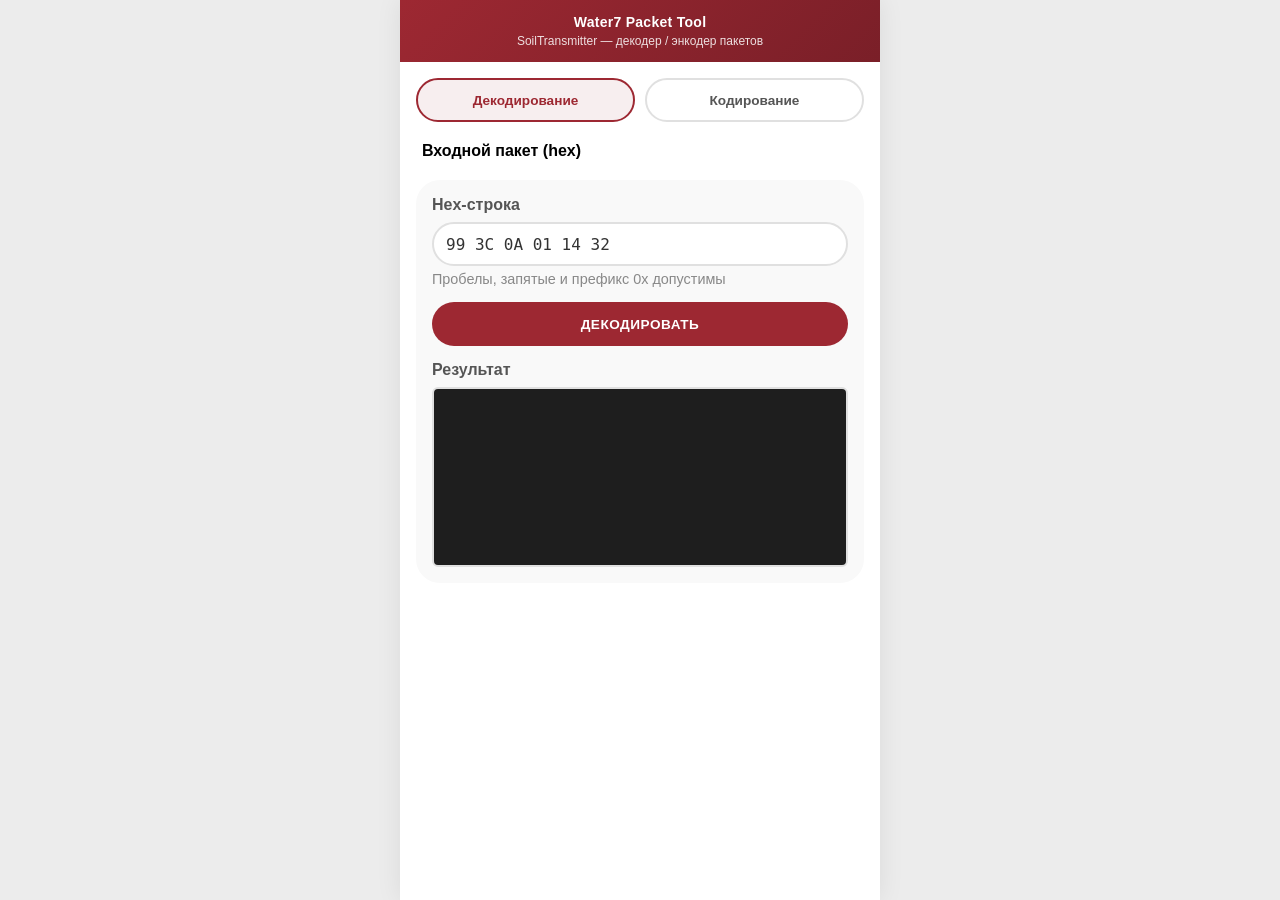
<file: index.html>
<!DOCTYPE html>
<html lang="ru">
<head>
    <meta charset="UTF-8">
    <meta name="viewport" content="width=device-width, initial-scale=1.0, viewport-fit=cover">
    <title>Water7 Packet Tool — SoilTransmitter</title>
    <style>
:root {
    --accent: #9D2832;
    --accent-dark: #7A1F28;
    --accent-hover: #B8323E;
    --accent-soft: rgba(157, 40, 50, 0.08);
    --accent-ring: rgba(157, 40, 50, 0.25);
    --radius-card: 40px;
    --radius-info: 8px;
    --radius-modal: 30px;
    --radius-control: 30px;
}

* {
    margin: 0;
    padding: 0;
    box-sizing: border-box;
}

body {
    font-family: -apple-system, BlinkMacSystemFont, 'Segoe UI', Roboto, Oxygen, Ubuntu, Cantarell, sans-serif;
    background: #ececec;
    min-height: 100vh;
    min-height: 100dvh;
    color: #333;
    -webkit-text-size-adjust: 100%;
}

.container {
    width: 100%;
    max-width: 480px;
    margin: 0 auto;
    background: white;
    min-height: 100vh;
    min-height: 100dvh;
    display: flex;
    flex-direction: column;
    box-shadow: 0 0 24px rgba(0, 0, 0, 0.08);
}

header {
    background: linear-gradient(135deg, var(--accent) 0%, var(--accent-dark) 100%);
    color: white;
    padding: 14px 16px;
    padding-top: max(14px, env(safe-area-inset-top));
    text-align: center;
    flex-shrink: 0;
}

header h1 {
    font-size: 14px;
    font-weight: 600;
    letter-spacing: 0.02em;
}

header p {
    margin-top: 4px;
    font-size: 0.75em;
    opacity: 0.85;
}

.scaled-content {
    flex: 1;
    display: flex;
    flex-direction: column;
}

main {
    flex: 1;
    padding: 16px;
    padding-bottom: max(16px, env(safe-area-inset-bottom));
}

section {
    margin-bottom: 25px;
}

section:last-child {
    margin-bottom: 0;
}

h2 {
    color: #000000;
    margin-bottom: 20px;
    font-size: 1em;
    margin-left: 6px;
    font-weight: 700;
}

.subsection-label {
    color: #000000;
    margin: 0 0 15px 6px;
    font-size: 1em;
    font-weight: inherit;
}

.section-divider {
    height: 1px;
    background: #e8e8e8;
    border: none;
    margin: 18px 6px 16px;
}

.preset-group {
    background: #f9f9f9;
    padding: 16px;
    border-radius: 24px;
}

.preset-inputs {
    display: grid;
    grid-template-columns: 1fr;
    gap: 12px;
}

.preset-input {
    display: flex;
    flex-direction: column;
    flex: 1;
    min-width: 0;
}

.preset-input.full-width {
    grid-column: 1 / -1;
}

.preset-input label {
    margin-bottom: 8px;
    font-weight: 600;
    color: #555;
}

.input {
    width: 100%;
    padding: 10px 12px;
    border: 2px solid #e0e0e0;
    border-radius: var(--radius-control);
    font-size: 16px;
    line-height: 1.25;
    transition: border-color 0.3s;
    background: #fff;
    color: #333;
    min-height: 44px;
    touch-action: manipulation;
}

select.input,
select.select {
    appearance: none;
    -webkit-appearance: none;
    padding-right: 32px;
    background-image: url("data:image/svg+xml,%3Csvg xmlns='http://www.w3.org/2000/svg' width='12' height='12' viewBox='0 0 12 12'%3E%3Cpath fill='%23555' d='M2 4l4 4 4-4'/%3E%3C/svg%3E");
    background-repeat: no-repeat;
    background-position: right 12px center;
    background-color: #fff;
    cursor: pointer;
}

.input:focus {
    outline: none;
    border-color: var(--accent);
}

.hex-input {
    text-transform: uppercase;
    font-family: Menlo, "DejaVu Sans Mono", Consolas, "Lucida Console", monospace;
}

.hex-line-input {
    resize: none;
    overflow: hidden;
    white-space: nowrap;
    height: 44px;
    min-height: 44px;
    max-height: 44px;
}

.hint {
    display: block;
    margin-top: 5px;
    color: #888;
    font-size: 0.9em;
}

.btn {
    padding: 12px 20px;
    border: none;
    border-radius: var(--radius-control);
    font-size: 0.95em;
    font-weight: 600;
    cursor: pointer;
    transition: all 0.3s;
    text-transform: uppercase;
    letter-spacing: 0.5px;
    min-height: 44px;
    touch-action: manipulation;
}

.btn:disabled {
    opacity: 0.5;
    cursor: not-allowed;
}

.btn-primary,
.btn-success {
    background: var(--accent);
    color: white;
}

.btn-primary:hover:not(:disabled),
.btn-success:hover:not(:disabled) {
    background: var(--accent-dark);
    transform: translateY(-2px);
    box-shadow: 0 5px 15px var(--accent-ring);
}

.btn-outline {
    background: #fff;
    color: var(--accent);
    border: 2px solid var(--accent);
}

.btn-outline:hover:not(:disabled) {
    background: var(--accent-soft);
    transform: translateY(-2px);
}

.flash-buttons {
    display: grid;
    gap: 10px;
    margin-bottom: 15px;
}

.flash-buttons.two-cols {
    grid-template-columns: repeat(2, 1fr);
}

.flash-buttons.single-col {
    grid-template-columns: 1fr;
}

.flash-buttons .btn {
    width: 100%;
    font-size: 0.85em;
    padding: 10px 12px;
}

.output-container {
    margin-top: 15px;
    display: flex;
    flex-direction: column;
}

.output-container label {
    display: block;
    margin-bottom: 8px;
    font-weight: 600;
    color: #555;
}

.output-textarea {
    width: 100%;
    min-height: 180px;
    max-height: 45vh;
    max-height: 45dvh;
    padding: 12px;
    border: 2px solid #e0e0e0;
    border-radius: 6px;
    font-family: Menlo, "DejaVu Sans Mono", Consolas, "Lucida Console", monospace;
    font-size: 0.8em;
    background: #1e1e1e;
    color: #d4d4d4;
    line-height: 1.5;
    white-space: pre-wrap;
    word-wrap: break-word;
    overflow-y: auto;
    -webkit-overflow-scrolling: touch;
    margin: 0;
    box-sizing: border-box;
}

.output-textarea:focus {
    outline: none;
    border-color: var(--accent);
}

.hex-textarea {
    min-height: 72px;
    resize: vertical;
    font-family: Menlo, "DejaVu Sans Mono", Consolas, "Lucida Console", monospace;
    font-size: 0.9em;
}

.file-info {
    background: #f5f5f5;
    padding: 10px 12px;
    border-radius: var(--radius-info);
    border-left: 4px solid var(--accent);
    margin-top: 12px;
}

.file-info p {
    margin: 4px 0;
    font-size: 0.9em;
}

.file-info .key {
    font-weight: 600;
    color: #555;
}

.result {
    position: fixed;
    top: 20px;
    left: 50%;
    transform: translateX(-50%) translateY(-100px);
    z-index: 2000;
    padding: 15px 20px;
    border-radius: var(--radius-control);
    font-weight: 500;
    min-width: 300px;
    max-width: 90%;
    box-shadow: 0 4px 20px rgba(0, 0, 0, 0.15);
    opacity: 0;
    pointer-events: none;
    transition: transform 0.4s ease-out, opacity 0.4s ease-out;
}

.result.show {
    transform: translateX(-50%) translateY(0);
    opacity: 1;
    pointer-events: auto;
}

.result.success {
    background: #d4edda;
    color: #155724;
    border: 1px solid #c3e6cb;
}

.result.error {
    background: #f8d7da;
    color: #721c24;
    border: 1px solid #f5c6cb;
}

.hidden {
    display: none !important;
}

.mode-tabs {
    display: grid;
    grid-template-columns: 1fr 1fr;
    gap: 10px;
    margin-bottom: 20px;
}

.mode-tab {
    padding: 10px 12px;
    border: 2px solid #e0e0e0;
    border-radius: var(--radius-control);
    background: #fff;
    font-weight: 600;
    font-size: 0.85em;
    cursor: pointer;
    transition: all 0.2s;
    color: #555;
    min-height: 44px;
    touch-action: manipulation;
}

.mode-tab.active {
    border-color: var(--accent);
    background: var(--accent-soft);
    color: var(--accent);
}

.encode-fields.hidden {
    display: none;
}

.schedule-grid {
    display: grid;
    grid-template-columns: repeat(3, 1fr);
    gap: 10px;
    align-items: start;
}

.schedule-grid label {
    font-size: 0.85em;
}

.schedule-grid .input {
    font-size: 0.9em;
    min-height: 40px;
    padding: 6px 8px;
}

.schedule-time {
    font-variant-numeric: tabular-nums;
}

.schedule-period-custom {
    margin-top: 6px;
}

.schedule-period-custom.hidden {
    display: none;
}

.schedule-preview {
    display: block;
    grid-column: 1 / -1;
    margin-top: 2px;
    color: #888;
    font-size: 0.85em;
    line-height: 1.35;
}

.schedule-preview.warn {
    color: #9a6b00;
}

.copy-row {
    display: flex;
    flex-direction: column;
    gap: 10px;
    margin-top: 10px;
}

.copy-row .output-textarea {
    min-height: 48px;
    max-height: 72px;
}

.copy-row .btn {
    width: 100%;
    padding: 10px 16px;
    font-size: 0.8em;
}

@media (max-width: 480px) {
    .container {
        box-shadow: none;
    }

    body {
        background: #fff;
    }
}
</style>
</head>
<body>
    <div class="container">
        <header>
            <h1>Water7 Packet Tool</h1>
            <p>SoilTransmitter — декодер / энкодер пакетов</p>
        </header>

        <div class="scaled-content">
            <main>
                <div id="toast" class="result hidden"></div>

                <div class="mode-tabs">
                    <button type="button" class="mode-tab active" data-mode="decode">Декодирование</button>
                    <button type="button" class="mode-tab" data-mode="encode">Кодирование</button>
                </div>

                <!-- DECODE -->
                <section id="decodeSection">
                    <h2>Входной пакет (hex)</h2>
                    <div class="preset-group">
                        <div class="preset-input full-width">
                            <label for="decodeInput">Hex-строка</label>
                            <input type="text" id="decodeInput" class="input hex-input hex-line-input"
                                placeholder="99 3C 0A 01 14 32" spellcheck="false" autocomplete="off"
                                autocapitalize="off" inputmode="text">
                            <span class="hint">Пробелы, запятые и префикс 0x допустимы</span>
                        </div>
                        <div class="flash-buttons single-col" style="margin-top: 15px;">
                            <button type="button" id="decodeBtn" class="btn btn-success">Декодировать</button>
                        </div>
                        <div class="output-container">
                            <label for="decodeOutput">Результат</label>
                            <pre id="decodeOutput" class="output-textarea"></pre>
                        </div>
                    </div>
                </section>

                <!-- ENCODE -->
                <section id="encodeSection" class="hidden">
                    <h2>Собрать пакет</h2>
                    <div class="preset-group">
                        <div class="preset-inputs">
                            <div class="preset-input full-width">
                                <label for="encodeType">Тип пакета</label>
                                <select id="encodeType" class="input select">
                                    <option value="schedule">Задать параметры расписания</option>
                                    <option value="27">0x27 — Control (команда)</option>
                                    <option value="07">0x07 — Read single</option>
                                    <option value="03">0x03 — Read multiple</option>
                                    <option value="06">0x06 — Write single</option>
                                    <option value="10">0x10 — Write multiple</option>
                                </select>
                            </div>

                            <!-- Schedule (Write multiple 11–13) -->
                            <div id="encodeSchedule" class="encode-fields preset-input full-width">
                                <p class="subsection-label">Расписание опросов (UTC)</p>
                                <div class="schedule-grid">
                                    <div class="preset-input">
                                        <label for="scheduleFirstTime">Первый опрос</label>
                                        <input type="time" id="scheduleFirstTime" class="input schedule-time" value="03:00">
                                    </div>
                                    <div class="preset-input">
                                        <label for="schedulePeriodPreset">Интервал</label>
                                        <select id="schedulePeriodPreset" class="input select">
                                            <option value="30">30 мин</option>
                                            <option value="60" selected>1 ч</option>
                                            <option value="120">2 ч</option>
                                            <option value="180">3 ч</option>
                                            <option value="360">6 ч</option>
                                            <option value="720">12 ч</option>
                                            <option value="1440">24 ч</option>
                                            <option value="custom">Свой…</option>
                                        </select>
                                        <input type="number" id="schedulePeriodMin" class="input schedule-period-custom hidden"
                                            value="60" min="1" max="1440" placeholder="мин">
                                    </div>
                                    <div class="preset-input">
                                        <label for="scheduleCount">Опросов</label>
                                        <input type="number" id="scheduleCount" class="input" value="1" min="0" max="255">
                                    </div>
                                    <span id="schedulePreview" class="schedule-preview">последний опрос в 03:00 UTC</span>
                                </div>
                            </div>

                            <!-- Control -->
                            <div id="encodeControl" class="encode-fields preset-input full-width">
                                <label for="encodeCmd">Команда</label>
                                <select id="encodeCmd" class="input select">
                                    <option value="1">1 — FORCE_WAKEUP</option>
                                    <option value="2">2 — RESET_DEVICE</option>
                                    <option value="3">3 — FACTORY_RESET</option>
                                    <option value="4">4 — SEND_STATUS_NOW</option>
                                </select>
                                <span class="hint">Запрос: [27] [cmd] [payload 4 B BE], 6 байт</span>
                            </div>

                            <!-- Read/Write address -->
                            <div id="encodeAddr" class="encode-fields hidden preset-input">
                                <label for="encodeAddress">Адрес param</label>
                                <select id="encodeAddress" class="input select">
                                    <option value="0">0 — Humidity (%)</option>
                                    <option value="1">1 — Conductivity (µS/cm)</option>
                                    <option value="2">2 — Temperature (0.01 °C)</option>
                                    <option value="3">3 — Battery (mV, RO)</option>
                                    <option value="11">11 — WakeFirstMin (UTC)</option>
                                    <option value="12">12 — WakePeriodMin (мин)</option>
                                    <option value="13">13 — WakeCount</option>
                                    <option value="100">100 — ProtocolVersion</option>
                                    <option value="101">101 — SensorType</option>
                                    <option value="102">102 — BoardRevision</option>
                                    <option value="103">103 — FirmwareVersion</option>
                                    <option value="104">104 — ManufactureDate</option>
                                </select>
                            </div>

                            <!-- Read/Write count -->
                            <div id="encodeCount" class="encode-fields hidden preset-input">
                                <label for="encodeParamCount">Кол-во params</label>
                                <input type="number" id="encodeParamCount" class="input" value="1" min="1" max="14">
                            </div>

                            <!-- Write value -->
                            <div id="encodeValue" class="encode-fields hidden preset-input full-width">
                                <label for="encodeParamValue">Значение (int32)</label>
                                <input type="text" id="encodeParamValue" class="input" placeholder="3600" value="0">
                                <span class="hint" id="encodeValueHint"></span>
                            </div>

                            <!-- Write multiple values -->
                            <div id="encodeMultiValues" class="encode-fields hidden preset-input full-width">
                                <label for="encodeMultiValueList">Значения (по одному на строку, int32 BE)</label>
                                <textarea id="encodeMultiValueList" class="input hex-textarea" rows="4"
                                    placeholder="25&#10;1200&#10;2350"></textarea>
                            </div>

                            <div id="encodePayload" class="encode-fields preset-input full-width">
                                <label for="encodeControlPayload">Payload (int32 BE)</label>
                                <input type="text" id="encodeControlPayload" class="input" value="0">
                                <span class="hint">Для команд 1–4 обычно 0</span>
                            </div>
                        </div>

                        <div class="flash-buttons single-col" style="margin-top: 15px;">
                            <button type="button" id="encodeBtn" class="btn btn-success">Собрать пакет</button>
                        </div>

                        <div class="copy-row">
                            <pre id="encodeOutput" class="output-textarea"></pre>
                            <button type="button" id="copyBtn" class="btn btn-outline">Копировать</button>
                        </div>
                    </div>
                </section>
            </main>
        </div>
    </div>
    <script>
'use strict';

const BOARD_REVISIONS = {
    0: 'Rev 1 Green',
    1: 'Rev 2 White',
};

const PARAMS = {
    0: {
        name: 'Humidity',
        rw: 'RW',
        source: 'первый online датчик RS-485',
        writeRange: '0…100',
        decode: v => `${v} %`,
    },
    1: {
        name: 'Conductivity',
        rw: 'RW',
        source: 'первый online датчик RS-485',
        writeRange: '0…65535',
        decode: v => `${v} µS/cm`,
    },
    2: {
        name: 'Temperature',
        rw: 'RW',
        source: 'первый online датчик RS-485',
        writeRange: '−5000…20500 (сотые °C)',
        decode: v => `${(v / 100).toFixed(2)} °C (raw ${v})`,
    },
    3: {
        name: 'Battery',
        rw: 'RO',
        source: 'vdda_mv (VREFINT)',
        decode: v => `${v} mV`,
    },
    11: {
        name: 'WakeFirstMin',
        rw: 'RW',
        source: 'settings.wake_first_min, persist flash',
        writeRange: '0…1439',
        decode: decodeWakeFirstMin,
    },
    12: {
        name: 'WakePeriodMin',
        rw: 'RW',
        source: 'settings.wake_period_min, persist flash',
        writeRange: '1…1440',
        decode: decodeWakePeriodMin,
    },
    13: {
        name: 'WakeCount',
        rw: 'RW',
        source: 'settings.wake_count, persist flash',
        writeRange: '0…255 (0 = нет автоопроса)',
        decode: decodeWakeCount,
    },
    100: {
        name: 'ProtocolVersion',
        rw: 'RO',
        source: 'константа прошивки',
        decode: v => `${v}`,
    },
    101: {
        name: 'SensorType',
        rw: 'RO',
        source: 'ConfigBlock',
        decode: decodeSensorType,
    },
    102: {
        name: 'BoardRevision',
        rw: 'RO',
        source: 'ConfigBlock',
        decode: decodeBoardRevision,
    },
    103: {
        name: 'FirmwareVersion',
        rw: 'RO',
        source: 'константа прошивки',
        decode: decodePackedDate,
    },
    104: {
        name: 'ManufactureDate',
        rw: 'RO',
        source: 'ConfigBlock',
        decode: decodePackedDate,
    },
};

const COMMANDS = {
    1: 'FORCE_WAKEUP',
    2: 'RESET_DEVICE',
    3: 'FACTORY_RESET',
    4: 'SEND_STATUS_NOW',
};

const EVENTS = {
    1: { name: 'LOW_BATTERY', decode: p => `VDD = ${p} mV` },
    2: { name: 'SENSOR_ERROR', decode: () => 'все датчики offline' },
    3: { name: 'MODBUS_TIMEOUT', decode: p => `Modbus ID = ${p}` },
    4: { name: 'FLASH_ERROR', decode: () => 'ошибка flash' },
    5: { name: 'SETTINGS_CHANGED', decode: () => 'расписание wake (11–13) записано' },
    6: { name: 'DEVICE_RESET', decode: () => 'сброс / init' },
};

const ERROR_CODES = {
    0x01: 'INVALID_TYPE',
    0x02: 'INVALID_ADDRESS',
    0x03: 'INVALID_VALUE',
    0x04: 'LL_ERROR',
    0x05: 'READ_ONLY',
    0x06: 'INVALID_LENGTH',
};

const PACKET_TYPES = {
    0x03: 'Read multiple',
    0x06: 'Write single',
    0x07: 'Read single',
    0x10: 'Write multiple',
    0x20: 'Event',
    0x27: 'Control',
    0x29: 'FW update',
    0x99: 'Regular UL (SoilTransmitter)',
};

const WRITE_HINTS = {
    0: '0…100 %',
    1: '0…65535 µS/cm',
    2: '−5000…20500 (сотые °C)',
    11: '0…1439 (мин от 00:00 UTC)',
    12: '1…1440 мин',
    13: '0…255 (0 = нет автоопроса)',
};

function decodeSensorType(v) {
    const map = { 0: 'unknown', 1: 'SOIL_RS485' };
    const id = v & 0xFF;
    return `${map[id] ?? 'неизвестно'} (${id})`;
}

function decodeBoardRevision(v) {
    const rev = v & 0xFF;
    const name = BOARD_REVISIONS[rev];
    return name ? `${name} (rev ${rev})` : `rev ${rev} (неизвестная)`;
}

function decodePackedDate(v) {
    const year = (v >> 10) & 0x3FFF;
    const month = (v >> 6) & 0x0F;
    const day = v & 0x3F;
    return `${year}.${String(month).padStart(2, '0')}.${String(day).padStart(2, '0')}`;
}

function decodeWakeFirstMin(min) {
    const h = Math.floor(min / 60);
    const m = min % 60;
    return `${min} мин (${String(h).padStart(2, '0')}:${String(m).padStart(2, '0')} UTC)`;
}

function decodeWakePeriodMin(min) {
    if (min < 60) return `${min} мин`;
    const h = Math.floor(min / 60);
    const m = min % 60;
    const parts = [`${min} мин`];
    const human = [];
    if (h > 0) human.push(`${h} ч`);
    if (m > 0) human.push(`${m} мин`);
    if (human.length) parts.push(`(${human.join(' ')})`);
    return parts.join(' ');
}

function decodeWakeCount(n) {
    if (n === 0) return '0 (нет автоопроса)';
    return `${n}`;
}

function parseHex(str) {
    const cleaned = str.replace(/0x/gi, '').replace(/[^0-9a-fA-F]/g, '');
    if (!cleaned.length) return [];
    if (cleaned.length % 2 !== 0) throw new Error('Нечётное число hex-символов');
    const bytes = [];
    for (let i = 0; i < cleaned.length; i += 2) {
        bytes.push(parseInt(cleaned.slice(i, i + 2), 16));
    }
    return bytes;
}

function toHex(bytes, sep = ' ') {
    return bytes.map(b => b.toString(16).toUpperCase().padStart(2, '0')).join(sep);
}

function readBE16(bytes, off) {
    return (bytes[off] << 8) | bytes[off + 1];
}

function readBE32(bytes, off) {
    return ((bytes[off] << 24) | (bytes[off + 1] << 16) | (bytes[off + 2] << 8) | bytes[off + 3]) >> 0;
}

function readLE16(bytes, off) {
    return (bytes[off + 1] << 8) | bytes[off];
}

function writeBE16(val) {
    return [(val >> 8) & 0xFF, val & 0xFF];
}

function writeBE32(val) {
    val = val >> 0;
    return [(val >> 24) & 0xFF, (val >> 16) & 0xFF, (val >> 8) & 0xFF, val & 0xFF];
}

function formatParamMeta(addr) {
    const p = PARAMS[addr];
    if (!p) {
        return `Param [${addr}] — неизвестный адрес`;
    }
    const lines = [`${p.name} [${addr}] (${p.rw})`];
    if (p.source) {
        lines.push(`  источник: ${p.source}`);
    }
    return lines.join('\n');
}

function formatParam(addr, raw) {
    const p = PARAMS[addr];
    if (!p) {
        return [
            `Param [${addr}] — неизвестный адрес`,
            `  значение: ${raw}`,
            `  raw int32 BE: ${raw} (0x${(raw >>> 0).toString(16).toUpperCase().padStart(8, '0')})`,
        ].join('\n');
    }

    const lines = [
        `${p.name} [${addr}] (${p.rw})`,
        `  значение: ${p.decode(raw)}`,
        `  raw int32 BE: ${raw}`,
    ];
    if (p.source) {
        lines.push(`  источник: ${p.source}`);
    }
    if (p.writeRange) {
        lines.push(`  диапазон записи: ${p.writeRange}`);
    }
    return lines.join('\n');
}

function decodeVddWire(wire) {
    const mv = 2500 + wire * 5;
    return `${mv} mV (wire=${wire})`;
}

function decodeSensorBlock(bytes, idx) {
    const off = idx * 4;
    const tRaw = readLE16(bytes, off);
    const vwc = bytes[off + 2];
    const ec = bytes[off + 3];
    const allZero = tRaw === 0 && vwc === 0 && ec === 0;

    if (allZero) {
        return `  #${idx}: offline (нули)`;
    }
    const temp = (tRaw * 0.1).toFixed(1);
    const moisture = (vwc * 0.5).toFixed(1);
    const cond = ec * 40;
    return `  #${idx}: T=${temp} °C, VWC=${moisture} %, EC=${cond} µS/cm  [${toHex(bytes.slice(off, off + 4), '')}]`;
}

function decodeRegular99(bytes) {
    const lines = [];
    lines.push('Тип: Regular UL 0x99 (SoilTransmitter)');
    lines.push(`Длина: ${bytes.length} байт`);

    if (bytes.length < 2) {
        lines.push('Ошибка: слишком короткий пакет (мин. 2 байта)');
        return lines.join('\n');
    }

    const wire = bytes[1];
    lines.push(`VDD: ${decodeVddWire(wire)}`);

    const dataLen = bytes.length - 2;
    if (dataLen % 4 !== 0) {
        lines.push(`Предупреждение: хвост ${dataLen} байт — не кратен 4`);
    }

    const count = Math.floor(dataLen / 4);
    lines.push(`Датчиков: ${count}`);
    for (let i = 0; i < count; i++) {
        lines.push(decodeSensorBlock(bytes.slice(2), i));
    }
    return lines.join('\n');
}

function decodeError(bytes) {
    const baseType = bytes[0] & 0xBF;
    const typeName = PACKET_TYPES[baseType] ?? `0x${baseType.toString(16).toUpperCase()}`;
    const code = bytes[1];
    const codeName = ERROR_CODES[code] ?? `0x${code.toString(16).toUpperCase()}`;
    return [
        `Тип: Ошибка Water7`,
        `Исходный тип: 0x${baseType.toString(16).toUpperCase().padStart(2, '0')} (${typeName})`,
        `Код: 0x${code.toString(16).toUpperCase().padStart(2, '0')} — ${codeName}`,
        `Hex: ${toHex(bytes)}`,
    ].join('\n');
}

function decodeReadMultiple(bytes) {
    const lines = [];
    const addr = readBE16(bytes, 1);
    const count = readBE16(bytes, 3);
    lines.push('Тип: Read multiple 0x03');
    lines.push(`Адрес: ${addr}, кол-во: ${count}`);
    lines.push(`Длина: ${bytes.length} байт (ожид. ${5 + count * 4})`);

    if (bytes.length >= 5 + count * 4) {
        lines.push('Значения:');
        for (let i = 0; i < count; i++) {
            const off = 5 + i * 4;
            const val = readBE32(bytes, off);
            lines.push(formatParam(addr + i, val));
            if (i < count - 1) lines.push('');
        }
    } else if (bytes.length === 5) {
        lines.push('Параметры:');
        for (let i = 0; i < count; i++) {
            lines.push(formatParamMeta(addr + i));
            if (i < count - 1) lines.push('');
        }
    }
    lines.push(`Hex: ${toHex(bytes)}`);
    return lines.join('\n');
}

function decodeReadSingle(bytes) {
    const isRequest = bytes.length === 3;
    const addr = readBE16(bytes, 1);
    const lines = [];
    lines.push(`Тип: Read single 0x07 (${isRequest ? 'запрос DL' : 'ответ UL'})`);
    lines.push(`Адрес: ${addr}`);

    if (!isRequest && bytes.length >= 7) {
        const val = readBE32(bytes, 3);
        lines.push(formatParam(addr, val));
    } else if (isRequest) {
        lines.push(formatParamMeta(addr));
    }
    lines.push(`Hex: ${toHex(bytes)}`);
    return lines.join('\n');
}

function decodeWriteSingle(bytes) {
    const addr = readBE16(bytes, 1);
    const val = readBE32(bytes, 3);
    const lines = [];
    lines.push('Тип: Write single 0x06');
    lines.push(`Адрес: ${addr}`);
    lines.push(formatParam(addr, val));
    lines.push(`Hex: ${toHex(bytes)}`);
    return lines.join('\n');
}

function decodeWriteMultiple(bytes) {
    const addr = readBE16(bytes, 1);
    const count = readBE16(bytes, 3);
    const isRequest = bytes.length === 5 + count * 4;
    const lines = [];
    lines.push(`Тип: Write multiple 0x10 (${isRequest ? 'запрос DL' : 'ответ UL (header)'})`);
    lines.push(`Адрес: ${addr}, кол-во: ${count}`);

    if (isRequest) {
        lines.push('Значения:');
        for (let i = 0; i < count; i++) {
            const off = 5 + i * 4;
            const val = readBE32(bytes, off);
            lines.push(formatParam(addr + i, val));
            if (i < count - 1) lines.push('');
        }
    }
    lines.push(`Hex: ${toHex(bytes)}`);
    return lines.join('\n');
}

function decodeEvent(bytes) {
    const id = readBE16(bytes, 1);
    const payload = readBE16(bytes, 3);
    const ev = EVENTS[id];
    const lines = [];
    lines.push('Тип: Event 0x20 (UL)');
    if (ev) {
        lines.push(`Событие: ${id} — ${ev.name}`);
        lines.push(`Payload: ${ev.decode(payload)}`);
    } else {
        lines.push(`Событие: ${id} (неизвестно)`);
        lines.push(`Payload: ${payload}`);
    }
    lines.push(`Hex: ${toHex(bytes)}`);
    return lines.join('\n');
}

function decodeControl(bytes) {
    const cmd = bytes[1];
    const isRequest = bytes.length === 6;
    const isResponse = bytes.length === 7;

    const lines = [];
    lines.push('Тип: Control 0x27');
    lines.push(`Длина: ${bytes.length} байт (ожид. 6 запрос / 7 ответ)`);

    if (isRequest) {
        const payload = readBE32(bytes, 2);
        lines.push('Направление: запрос DL');
        lines.push(`Команда: ${cmd} — ${COMMANDS[cmd] ?? `неизвестная (${cmd})`}`);
        if (payload !== 0) {
            lines.push(`Payload: ${payload}`);
        }
    } else if (isResponse) {
        const status = bytes[2];
        const payload = readBE32(bytes, 3);
        lines.push('Направление: ответ UL');
        lines.push(`Команда: ${cmd} — ${COMMANDS[cmd] ?? `неизвестная (${cmd})`}`);
        if (status === 0) {
            lines.push('Status: 0 (OK)');
        } else {
            const errName = ERROR_CODES[status];
            lines.push(`Status: ${status}${errName ? ` — ${errName}` : ''}`);
        }
        if (payload !== 0) {
            lines.push(`Payload: ${payload}`);
        }
    } else {
        lines.push('Предупреждение: нестандартная длина пакета');
        if (bytes.length >= 3) {
            lines.push(`Команда: ${cmd} — ${COMMANDS[cmd] ?? `неизвестная (${cmd})`}`);
        }
        if (bytes.length >= 7) {
            lines.push(`Status: ${bytes[2]}`);
            lines.push(`Payload: ${readBE32(bytes, 3)}`);
        } else if (bytes.length >= 6) {
            lines.push(`Payload: ${readBE32(bytes, 2)}`);
        }
    }

    lines.push(`Hex: ${toHex(bytes)}`);
    return lines.join('\n');
}

function decodePacket(bytes) {
    if (!bytes.length) throw new Error('Пустой ввод');

    const type = bytes[0];

    if (type & 0x40 && type !== 0x40) {
        if (bytes.length >= 2) return decodeError(bytes);
    }

    switch (type) {
    case 0x99: return decodeRegular99(bytes);
    case 0x03: return decodeReadMultiple(bytes);
    case 0x06: return decodeWriteSingle(bytes);
    case 0x07: return decodeReadSingle(bytes);
    case 0x10: return decodeWriteMultiple(bytes);
    case 0x20: return decodeEvent(bytes);
    case 0x27: return decodeControl(bytes);
    case 0x29:
        return [
            'Тип: FW update 0x29',
            'Статус: не реализовано (заглушка → ошибка 0x69 0x01)',
            `Hex: ${toHex(bytes)}`,
        ].join('\n');
    default:
        return [
            `Неизвестный тип: 0x${type.toString(16).toUpperCase().padStart(2, '0')}`,
            `Длина: ${bytes.length} байт`,
            `Hex: ${toHex(bytes)}`,
        ].join('\n');
    }
}

function encodeControl(cmd, payload) {
    const p = parseInt(payload, 10) || 0;
    return [0x27, cmd, ...writeBE32(p)];
}

function encodeReadSingle(addr) {
    return [0x07, ...writeBE16(addr)];
}

function encodeReadMultiple(addr, count) {
    return [0x03, ...writeBE16(addr), ...writeBE16(count)];
}

function encodeWriteSingle(addr, value) {
    const v = parseInt(value, 10);
    if (Number.isNaN(v)) throw new Error('Некорректное значение param');
    return [0x06, ...writeBE16(addr), ...writeBE32(v)];
}

function encodeWriteMultiple(addr, count, values) {
    if (values.length !== count) {
        throw new Error(`Нужно ${count} значений, получено ${values.length}`);
    }
    const packet = [0x10, ...writeBE16(addr), ...writeBE16(count)];
    for (const raw of values) {
        const v = typeof raw === 'number' ? raw : parseInt(String(raw).trim(), 10);
        if (Number.isNaN(v)) throw new Error(`Некорректное значение: ${raw}`);
        packet.push(...writeBE32(v));
    }
    return packet;
}

const MINUTES_PER_DAY = 1440;

function formatTimeUTC(minute) {
    const h = Math.floor(minute / 60);
    const m = minute % 60;
    return `${String(h).padStart(2, '0')}:${String(m).padStart(2, '0')}`;
}

function parseTimeToMinutes(timeStr) {
    const parts = timeStr.split(':');
    if (parts.length < 2) throw new Error('Некорректное время');
    const h = parseInt(parts[0], 10);
    const m = parseInt(parts[1], 10);
    if (Number.isNaN(h) || Number.isNaN(m) || h < 0 || h > 23 || m < 0 || m > 59) {
        throw new Error('Время должно быть 00:00…23:59 UTC');
    }
    return h * 60 + m;
}

function readScheduleInputs() {
    const firstMin = parseTimeToMinutes(document.getElementById('scheduleFirstTime').value);
    const preset = document.getElementById('schedulePeriodPreset').value;
    let periodMin;
    if (preset === 'custom') {
        periodMin = parseInt(document.getElementById('schedulePeriodMin').value, 10);
    } else {
        periodMin = parseInt(preset, 10);
    }
    const count = parseInt(document.getElementById('scheduleCount').value, 10);
    if (Number.isNaN(periodMin) || periodMin < 1 || periodMin > 1440) {
        throw new Error('Интервал: 1…1440 мин');
    }
    if (Number.isNaN(count) || count < 0 || count > 255) {
        throw new Error('Опросов в сутки: 0…255');
    }
    if (firstMin < 0 || firstMin > 1439) {
        throw new Error('Первый опрос: 0…1439 мин от полуночи UTC');
    }
    return { firstMin, periodMin, count };
}

function computeScheduleSlots(firstMin, periodMin, count) {
    const slots = [];
    let overflow = false;
    for (let i = 0; i < count; i++) {
        const minute = firstMin + i * periodMin;
        if (minute >= MINUTES_PER_DAY) {
            overflow = true;
            break;
        }
        slots.push(minute);
    }
    return { slots, overflow };
}

function buildSchedulePreviewText({ firstMin, periodMin, count }) {
    if (count === 0) {
        return { text: 'автоопрос отключён (WakeCount = 0)', warn: false };
    }
    const { slots, overflow } = computeScheduleSlots(firstMin, periodMin, count);
    if (slots.length === 0) {
        return { text: 'внимание: переполнение дня', warn: true };
    }
    const last = formatTimeUTC(slots[slots.length - 1]);
    if (overflow) {
        return { text: 'внимание: переполнение дня', warn: true };
    }
    if (slots.length === 1) {
        return { text: `опрос в ${last} UTC`, warn: false };
    }
    return { text: `последний опрос в ${last} UTC`, warn: false };
}

function updateSchedulePreview() {
    const el = document.getElementById('schedulePreview');
    if (!el) return;
    try {
        const data = readScheduleInputs();
        const { text, warn } = buildSchedulePreviewText(data);
        el.textContent = text;
        el.classList.toggle('warn', warn);
    } catch (e) {
        el.textContent = e.message;
        el.classList.add('warn');
    }
}

function encodeSchedulePacket() {
    const { firstMin, periodMin, count } = readScheduleInputs();
    return encodeWriteMultiple(11, 3, [firstMin, periodMin, count]);
}

function showToast(msg, type) {
    const el = document.getElementById('toast');
    el.textContent = msg;
    el.className = `result ${type} show`;
    clearTimeout(showToast._t);
    showToast._t = setTimeout(() => el.classList.remove('show'), 2500);
}

function updateEncodeFields() {
    const type = document.getElementById('encodeType').value;

    const fields = {
        encodeSchedule: type === 'schedule',
        encodeControl: type === '27',
        encodeAddr: type === '07' || type === '03' || type === '06' || type === '10',
        encodeCount: type === '03' || type === '10',
        encodeValue: type === '06',
        encodeMultiValues: type === '10',
        encodePayload: type === '27',
    };

    for (const [id, visible] of Object.entries(fields)) {
        document.getElementById(id).classList.toggle('hidden', !visible);
    }

    if (type === 'schedule') {
        updateSchedulePreview();
    }

    if (type === '06') {
        const addr = parseInt(document.getElementById('encodeAddress').value, 10);
        document.getElementById('encodeValueHint').textContent = WRITE_HINTS[addr] ?? '';
    }
}

function initModeTabs() {
    const tabs = document.querySelectorAll('.mode-tab');
    const decodeSection = document.getElementById('decodeSection');
    const encodeSection = document.getElementById('encodeSection');

    tabs.forEach(tab => {
        tab.addEventListener('click', () => {
            tabs.forEach(t => t.classList.remove('active'));
            tab.classList.add('active');
            const mode = tab.dataset.mode;
            decodeSection.classList.toggle('hidden', mode !== 'decode');
            encodeSection.classList.toggle('hidden', mode !== 'encode');
        });
    });
}

function initDecode() {
    document.getElementById('decodeBtn').addEventListener('click', () => {
        const input = document.getElementById('decodeInput').value.trim();
        const output = document.getElementById('decodeOutput');
        try {
            const bytes = parseHex(input);
            output.textContent = decodePacket(bytes);
            showToast('Пакет декодирован', 'success');
        } catch (e) {
            output.textContent = `Ошибка: ${e.message}`;
            showToast(e.message, 'error');
        }
    });

    document.getElementById('decodeInput').addEventListener('keydown', e => {
        if (e.key === 'Enter') {
            e.preventDefault();
            document.getElementById('decodeBtn').click();
        }
    });
}

function initScheduleEncode() {
    const ids = [
        'scheduleFirstTime', 'schedulePeriodPreset', 'schedulePeriodMin', 'scheduleCount',
    ];
    for (const id of ids) {
        document.getElementById(id).addEventListener('input', updateSchedulePreview);
        document.getElementById(id).addEventListener('change', updateSchedulePreview);
    }
    document.getElementById('schedulePeriodPreset').addEventListener('change', () => {
        const custom = document.getElementById('schedulePeriodPreset').value === 'custom';
        document.getElementById('schedulePeriodMin').classList.toggle('hidden', !custom);
    });
}

function initEncode() {
    document.getElementById('encodeType').addEventListener('change', updateEncodeFields);
    document.getElementById('encodeAddress').addEventListener('change', updateEncodeFields);
    initScheduleEncode();

    document.getElementById('encodeBtn').addEventListener('click', () => {
        const type = document.getElementById('encodeType').value;
        const output = document.getElementById('encodeOutput');
        try {
            let packet;
            switch (type) {
            case 'schedule':
                packet = encodeSchedulePacket();
                break;
            case '27': {
                const cmd = parseInt(document.getElementById('encodeCmd').value, 10);
                const payload = document.getElementById('encodeControlPayload').value;
                packet = encodeControl(cmd, payload);
                break;
            }
            case '07': {
                const addr = parseInt(document.getElementById('encodeAddress').value, 10);
                packet = encodeReadSingle(addr);
                break;
            }
            case '03': {
                const addr = parseInt(document.getElementById('encodeAddress').value, 10);
                const count = parseInt(document.getElementById('encodeParamCount').value, 10);
                packet = encodeReadMultiple(addr, count);
                break;
            }
            case '06': {
                const addr = parseInt(document.getElementById('encodeAddress').value, 10);
                const value = document.getElementById('encodeParamValue').value;
                packet = encodeWriteSingle(addr, value);
                break;
            }
            case '10': {
                const addr = parseInt(document.getElementById('encodeAddress').value, 10);
                const count = parseInt(document.getElementById('encodeParamCount').value, 10);
                const values = document.getElementById('encodeMultiValueList').value
                    .split('\n')
                    .map(s => s.trim())
                    .filter(s => s.length > 0);
                packet = encodeWriteMultiple(addr, count, values);
                break;
            }
            default:
                throw new Error('Неизвестный тип пакета');
            }
            output.textContent = toHex(packet, '');
            showToast('Пакет собран', 'success');
        } catch (e) {
            output.textContent = '';
            showToast(e.message, 'error');
        }
    });

    document.getElementById('copyBtn').addEventListener('click', async () => {
        const text = document.getElementById('encodeOutput').textContent;
        if (!text) {
            showToast('Нечего копировать', 'error');
            return;
        }
        try {
            await navigator.clipboard.writeText(text);
            showToast('Скопировано', 'success');
        } catch {
            showToast('Не удалось скопировать', 'error');
        }
    });

    updateEncodeFields();
}

document.addEventListener('DOMContentLoaded', () => {
    initModeTabs();
    initDecode();
    initEncode();

    // Пример для быстрого теста
    document.getElementById('decodeInput').value =
        '99 3C 0A 01 14 32';
});

</script>
</body>
</html>
</file>
<file: water7-decoder/styles.css>
:root {
    --accent: #9D2832;
    --accent-dark: #7A1F28;
    --accent-hover: #B8323E;
    --accent-soft: rgba(157, 40, 50, 0.08);
    --accent-ring: rgba(157, 40, 50, 0.25);
    --radius-card: 40px;
    --radius-info: 8px;
    --radius-modal: 30px;
    --radius-control: 30px;
}

* {
    margin: 0;
    padding: 0;
    box-sizing: border-box;
}

body {
    font-family: -apple-system, BlinkMacSystemFont, 'Segoe UI', Roboto, Oxygen, Ubuntu, Cantarell, sans-serif;
    background: #ececec;
    min-height: 100vh;
    min-height: 100dvh;
    color: #333;
    -webkit-text-size-adjust: 100%;
}

.container {
    width: 100%;
    max-width: 480px;
    margin: 0 auto;
    background: white;
    min-height: 100vh;
    min-height: 100dvh;
    display: flex;
    flex-direction: column;
    box-shadow: 0 0 24px rgba(0, 0, 0, 0.08);
}

header {
    background: linear-gradient(135deg, var(--accent) 0%, var(--accent-dark) 100%);
    color: white;
    padding: 14px 16px;
    padding-top: max(14px, env(safe-area-inset-top));
    text-align: center;
    flex-shrink: 0;
}

header h1 {
    font-size: 14px;
    font-weight: 600;
    letter-spacing: 0.02em;
}

header p {
    margin-top: 4px;
    font-size: 0.75em;
    opacity: 0.85;
}

.scaled-content {
    flex: 1;
    display: flex;
    flex-direction: column;
}

main {
    flex: 1;
    padding: 16px;
    padding-bottom: max(16px, env(safe-area-inset-bottom));
}

section {
    margin-bottom: 25px;
}

section:last-child {
    margin-bottom: 0;
}

h2 {
    color: #000000;
    margin-bottom: 20px;
    font-size: 1em;
    margin-left: 6px;
    font-weight: 700;
}

.subsection-label {
    color: #000000;
    margin: 0 0 15px 6px;
    font-size: 1em;
    font-weight: inherit;
}

.section-divider {
    height: 1px;
    background: #e8e8e8;
    border: none;
    margin: 18px 6px 16px;
}

.preset-group {
    background: #f9f9f9;
    padding: 16px;
    border-radius: 24px;
}

.preset-inputs {
    display: grid;
    grid-template-columns: 1fr;
    gap: 12px;
}

.preset-input {
    display: flex;
    flex-direction: column;
    flex: 1;
    min-width: 0;
}

.preset-input.full-width {
    grid-column: 1 / -1;
}

.preset-input label {
    margin-bottom: 8px;
    font-weight: 600;
    color: #555;
}

.input {
    width: 100%;
    padding: 10px 12px;
    border: 2px solid #e0e0e0;
    border-radius: var(--radius-control);
    font-size: 16px;
    line-height: 1.25;
    transition: border-color 0.3s;
    background: #fff;
    color: #333;
    min-height: 44px;
    touch-action: manipulation;
}

select.input,
select.select {
    appearance: none;
    -webkit-appearance: none;
    padding-right: 32px;
    background-image: url("data:image/svg+xml,%3Csvg xmlns='http://www.w3.org/2000/svg' width='12' height='12' viewBox='0 0 12 12'%3E%3Cpath fill='%23555' d='M2 4l4 4 4-4'/%3E%3C/svg%3E");
    background-repeat: no-repeat;
    background-position: right 12px center;
    background-color: #fff;
    cursor: pointer;
}

.input:focus {
    outline: none;
    border-color: var(--accent);
}

.hex-input {
    text-transform: uppercase;
    font-family: Menlo, "DejaVu Sans Mono", Consolas, "Lucida Console", monospace;
}

.hex-line-input {
    resize: none;
    overflow: hidden;
    white-space: nowrap;
    height: 44px;
    min-height: 44px;
    max-height: 44px;
}

.hint {
    display: block;
    margin-top: 5px;
    color: #888;
    font-size: 0.9em;
}

.btn {
    padding: 12px 20px;
    border: none;
    border-radius: var(--radius-control);
    font-size: 0.95em;
    font-weight: 600;
    cursor: pointer;
    transition: all 0.3s;
    text-transform: uppercase;
    letter-spacing: 0.5px;
    min-height: 44px;
    touch-action: manipulation;
}

.btn:disabled {
    opacity: 0.5;
    cursor: not-allowed;
}

.btn-primary,
.btn-success {
    background: var(--accent);
    color: white;
}

.btn-primary:hover:not(:disabled),
.btn-success:hover:not(:disabled) {
    background: var(--accent-dark);
    transform: translateY(-2px);
    box-shadow: 0 5px 15px var(--accent-ring);
}

.btn-outline {
    background: #fff;
    color: var(--accent);
    border: 2px solid var(--accent);
}

.btn-outline:hover:not(:disabled) {
    background: var(--accent-soft);
    transform: translateY(-2px);
}

.flash-buttons {
    display: grid;
    gap: 10px;
    margin-bottom: 15px;
}

.flash-buttons.two-cols {
    grid-template-columns: repeat(2, 1fr);
}

.flash-buttons.single-col {
    grid-template-columns: 1fr;
}

.flash-buttons .btn {
    width: 100%;
    font-size: 0.85em;
    padding: 10px 12px;
}

.output-container {
    margin-top: 15px;
    display: flex;
    flex-direction: column;
}

.output-container label {
    display: block;
    margin-bottom: 8px;
    font-weight: 600;
    color: #555;
}

.output-textarea {
    width: 100%;
    min-height: 180px;
    max-height: 45vh;
    max-height: 45dvh;
    padding: 12px;
    border: 2px solid #e0e0e0;
    border-radius: 6px;
    font-family: Menlo, "DejaVu Sans Mono", Consolas, "Lucida Console", monospace;
    font-size: 0.8em;
    background: #1e1e1e;
    color: #d4d4d4;
    line-height: 1.5;
    white-space: pre-wrap;
    word-wrap: break-word;
    overflow-y: auto;
    -webkit-overflow-scrolling: touch;
    margin: 0;
    box-sizing: border-box;
}

.output-textarea:focus {
    outline: none;
    border-color: var(--accent);
}

.hex-textarea {
    min-height: 72px;
    resize: vertical;
    font-family: Menlo, "DejaVu Sans Mono", Consolas, "Lucida Console", monospace;
    font-size: 0.9em;
}

.file-info {
    background: #f5f5f5;
    padding: 10px 12px;
    border-radius: var(--radius-info);
    border-left: 4px solid var(--accent);
    margin-top: 12px;
}

.file-info p {
    margin: 4px 0;
    font-size: 0.9em;
}

.file-info .key {
    font-weight: 600;
    color: #555;
}

.result {
    position: fixed;
    top: 20px;
    left: 50%;
    transform: translateX(-50%) translateY(-100px);
    z-index: 2000;
    padding: 15px 20px;
    border-radius: var(--radius-control);
    font-weight: 500;
    min-width: 300px;
    max-width: 90%;
    box-shadow: 0 4px 20px rgba(0, 0, 0, 0.15);
    opacity: 0;
    pointer-events: none;
    transition: transform 0.4s ease-out, opacity 0.4s ease-out;
}

.result.show {
    transform: translateX(-50%) translateY(0);
    opacity: 1;
    pointer-events: auto;
}

.result.success {
    background: #d4edda;
    color: #155724;
    border: 1px solid #c3e6cb;
}

.result.error {
    background: #f8d7da;
    color: #721c24;
    border: 1px solid #f5c6cb;
}

.hidden {
    display: none !important;
}

.mode-tabs {
    display: grid;
    grid-template-columns: 1fr 1fr;
    gap: 10px;
    margin-bottom: 20px;
}

.mode-tab {
    padding: 10px 12px;
    border: 2px solid #e0e0e0;
    border-radius: var(--radius-control);
    background: #fff;
    font-weight: 600;
    font-size: 0.85em;
    cursor: pointer;
    transition: all 0.2s;
    color: #555;
    min-height: 44px;
    touch-action: manipulation;
}

.mode-tab.active {
    border-color: var(--accent);
    background: var(--accent-soft);
    color: var(--accent);
}

.encode-fields.hidden {
    display: none;
}

.schedule-grid {
    display: grid;
    grid-template-columns: repeat(3, 1fr);
    gap: 10px;
    align-items: start;
}

.schedule-grid label {
    font-size: 0.85em;
}

.schedule-grid .input {
    font-size: 0.9em;
    min-height: 40px;
    padding: 6px 8px;
}

.schedule-time {
    font-variant-numeric: tabular-nums;
}

.schedule-period-custom {
    margin-top: 6px;
}

.schedule-period-custom.hidden {
    display: none;
}

.schedule-preview {
    display: block;
    grid-column: 1 / -1;
    margin-top: 2px;
    color: #888;
    font-size: 0.85em;
    line-height: 1.35;
}

.schedule-preview.warn {
    color: #9a6b00;
}

.copy-row {
    display: flex;
    flex-direction: column;
    gap: 10px;
    margin-top: 10px;
}

.copy-row .output-textarea {
    min-height: 48px;
    max-height: 72px;
}

.copy-row .btn {
    width: 100%;
    padding: 10px 16px;
    font-size: 0.8em;
}

@media (max-width: 480px) {
    .container {
        box-shadow: none;
    }

    body {
        background: #fff;
    }
}
</file>
